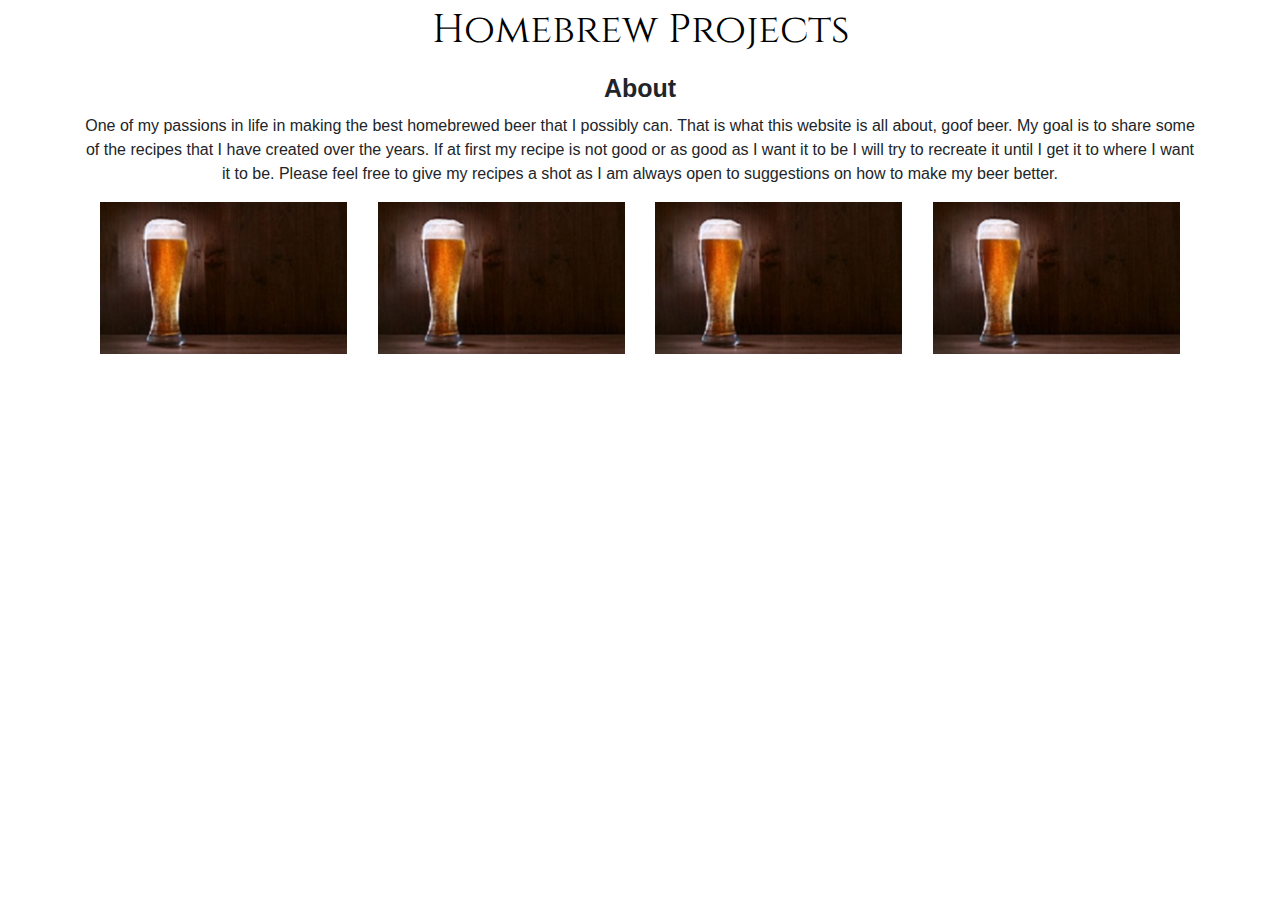
<file: Index.html>
<!DOCTYPE html>
<html>
  <head>
    <meta charset="utf-8">
    <title>Homebrew Projects</title>

    <!-- MY CSS -->
    <link rel="stylesheet" href="Index.css">
    <link href="https://fonts.googleapis.com/css?family=Acme|Cinzel|Sacramento" rel="stylesheet">

    <!-- Bootstrap-->
    <link rel="stylesheet" href="https://maxcdn.bootstrapcdn.com/bootstrap/4.0.0/css/bootstrap.min.css" integrity="sha384-Gn5384xqQ1aoWXA+058RXPxPg6fy4IWvTNh0E263XmFcJlSAwiGgFAW/dAiS6JXm" crossorigin="anonymous">
  </head>
  <body>




<!--head-->
  <div class="container">
    <div class="row">
      <div class="col-lg-12 head">
        <a href="#" class="link">Homebrew Projects</a>
      </div>
    </div>
  </div>

  <div class="container">
    <div class="row">
      <div class="col-lg-12">
        <div class="mainContent">
          <p id="about"><b>About</b></p>
          <p>One of my passions in life in making the best homebrewed beer that
          I possibly can. That is what this website is all about, goof beer.
          My goal is to share some of the recipes that I have created over the
          years. If at first my recipe is not good or as good as I want it to
          be I will try to recreate it until I get it to where I want it to be.
          Please feel free to give my recipes a shot as I am always open to
          suggestions on how to make my beer better. </p>
      </div>
    </div>
  </div>



<div class="container">
  <div class="row">

    <div class="col-lg-3 col-md-3 col-sm-6 col-xs-6">
      <div class="sidebarContent beerPicture">
        <div class="wrapper">
            <img src="Beer 1.jpg" alt="Beer 1" id="beer1" class="img-fluid">
              <div class="overlay">
                <div class="content">
                  Brown Beer <a href="Brown Beer.html">Recipe</a>
                </div>
              </div>
        </div>
      </div>
    </div>



    <div class="col-lg-3 col-md-3 col-sm-6 col-xs-6">
      <div class="sidebarContent beerPicture">
        <div class="wrapper">
            <img src="Beer 1.jpg" alt="Beer 1" id="beer1" class="img-fluid">
              <div class="overlay">
                <div class="content">
                  Ghost Pepper Brown <a href="#">Recipe</a>
                </div>
              </div>
        </div>
      </div>
    </div>

    <div class="col-lg-3 col-md-3 col-sm-6 col-xs-6">
      <div class="sidebarContent beerPicture">
        <div class="wrapper">
            <img src="Beer 1.jpg" alt="Beer 1" id="beer1" class="img-fluid">
              <div class="overlay">
                <div class="content">
                  Smoked Cherry <a href="#">Recipe</a>
                </div>
              </div>
        </div>
      </div>
    </div>

    <div class="col-lg-3 col-md-3 col-sm-6 col-xs-6">
      <div class="sidebarContent beerPicture">
        <div class="wrapper">
            <img src="Beer 1.jpg" alt="Beer 1" id="beer1" class="img-fluid">
              <div class="overlay">
                <div class="content">
                  Candy Cane Porter <a href="#">Recipe</a>
                </div>
              </div>
        </div>
      </div>
    </div>

  </div>
</div>






































    <!-- Bootstrap-->
    <script src="https://code.jquery.com/jquery-3.2.1.slim.min.js" integrity="sha384-KJ3o2DKtIkvYIK3UENzmM7KCkRr/rE9/Qpg6aAZGJwFDMVNA/GpGFF93hXpG5KkN" crossorigin="anonymous"></script>
    <script src="https://cdnjs.cloudflare.com/ajax/libs/popper.js/1.12.9/umd/popper.min.js" integrity="sha384-ApNbgh9B+Y1QKtv3Rn7W3mgPxhU9K/ScQsAP7hUibX39j7fakFPskvXusvfa0b4Q" crossorigin="anonymous"></script>
    <script src="https://maxcdn.bootstrapcdn.com/bootstrap/4.0.0/js/bootstrap.min.js" integrity="sha384-JZR6Spejh4U02d8jOt6vLEHfe/JQGiRRSQQxSfFWpi1MquVdAyjUar5+76PVCmYl" crossorigin="anonymous"></script>

  </body>
</html>
</file>
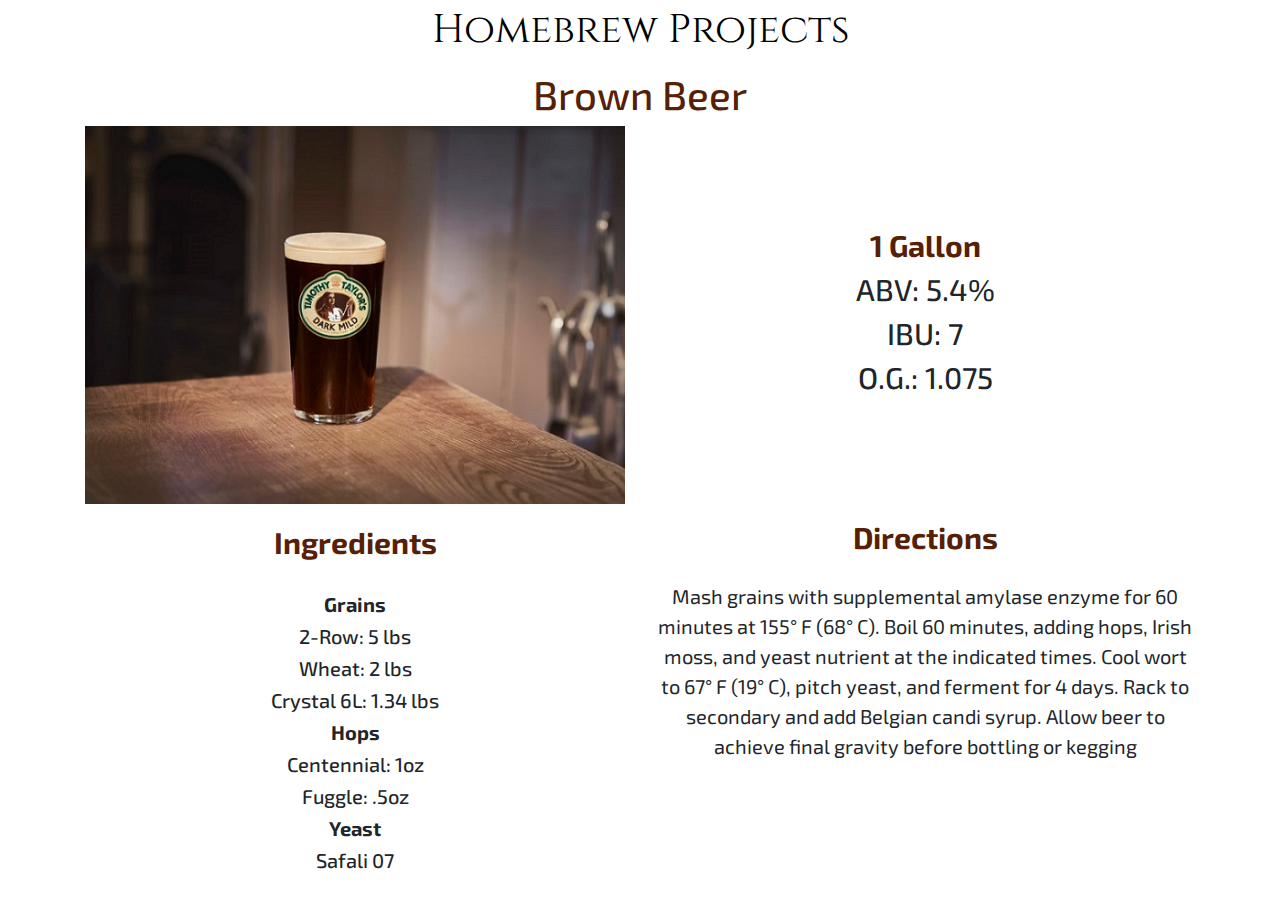
<file: Brown Beer.html>
<!DOCTYPE html>
<html>
  <head>
    <meta charset="utf-8">
    <title>Homebrew Projects</title>

    <!-- MY CSS -->
    <link rel="stylesheet" href="Brown Beer.css">

    <!-- Fonts -->
    <link href="https://fonts.googleapis.com/css?family=Exo+2" rel="stylesheet">
      <link href="https://fonts.googleapis.com/css?family=Acme|Cinzel|Sacramento" rel="stylesheet">

    <!-- Bootstrap-->
    <link rel="stylesheet" href="https://maxcdn.bootstrapcdn.com/bootstrap/4.0.0/css/bootstrap.min.css" integrity="sha384-Gn5384xqQ1aoWXA+058RXPxPg6fy4IWvTNh0E263XmFcJlSAwiGgFAW/dAiS6JXm" crossorigin="anonymous">
  </head>
  <body >


    <div class="container">
      <div class="row">
        <div class="col-lg-12 head">
          <a href="Index.html" class="link">Homebrew Projects</a>
        </div>
      </div>
    </div>

  <div class="container brown">
    <div class="row">
      <div class="col-lg-12">
        <h1 id="title">Brown Beer</h1>
      </div>
    </div>

    <div class="row">
      <div class="col-lg-6 col-md-6 col-sm-12 col-xs-12">
        <img src="Brown Beer.jpg" alt="Brown Beer" class="img-fluid">
      </div>

      <div class="col-lg-6 col-md-6 col-sm-12 col-xs-12 align-self-center">
        <h1 class="stats color"><b>1 Gallon</b></h1>
        <h1 class="stats">ABV: 5.4%</h1>
        <h1 class="stats">IBU: 7</h1>
        <h1 class="stats">O.G.: 1.075</h1>
      </div>
    </div>

    <div class="row">
      <div class="col-lg-6">
        <h1 class="ingredients color"><b>Ingredients</b></h1></br>

        <h3 class="ingredients"><b>Grains</b></h3>
        <h5 class="ingredients">2-Row: 5 lbs</h5>
        <h5 class="ingredients"> Wheat: 2 lbs</h5>
        <h5 class="ingredients">Crystal 6L: 1.34 lbs</h5>

        <h3 class="ingredients"><b>Hops</b></h3>
        <h5 class="ingredients">Centennial: 1oz</h5>
        <h5 class="ingredients">Fuggle: .5oz</h5>

        <h3 class="ingredients"><b>Yeast</b></h3>
        <h5 class="ingredients butt">Safali 07</h5>
      </div>

        <div class="col-lg-6">
          <h1 class="directions color"><b>Directions</b></h1>
          <p class="directions">Mash grains with supplemental amylase enzyme for 60 minutes at 155° F (68° C). Boil 60 minutes, adding hops, Irish moss, and yeast nutrient at the indicated times. Cool wort to 67° F (19° C), pitch yeast, and ferment for 4 days. Rack to secondary and add Belgian candi syrup. Allow beer to achieve final gravity before bottling or kegging</p>
        </div>
      </div>
    </div>

    <!-- Bootstrap-->
    <script src="https://code.jquery.com/jquery-3.2.1.slim.min.js" integrity="sha384-KJ3o2DKtIkvYIK3UENzmM7KCkRr/rE9/Qpg6aAZGJwFDMVNA/GpGFF93hXpG5KkN" crossorigin="anonymous"></script>
    <script src="https://cdnjs.cloudflare.com/ajax/libs/popper.js/1.12.9/umd/popper.min.js" integrity="sha384-ApNbgh9B+Y1QKtv3Rn7W3mgPxhU9K/ScQsAP7hUibX39j7fakFPskvXusvfa0b4Q" crossorigin="anonymous"></script>
    <script src="https://maxcdn.bootstrapcdn.com/bootstrap/4.0.0/js/bootstrap.min.js" integrity="sha384-JZR6Spejh4U02d8jOt6vLEHfe/JQGiRRSQQxSfFWpi1MquVdAyjUar5+76PVCmYl" crossorigin="anonymous"></script>

  </body>
</html>
</file>
<file: Index.css>
.head{
  text-align: center;
  font-size: 40px;
  font-family: 'Sacramento', cursive;
  font-family: 'Acme', sans-serif;
  font-family: 'Cinzel', serif;
}

.link{
  color: black;
}

.link:hover{
  text-decoration: none;
  color: green;
}

.sidebarContent{
  margin-bottom: 10px;
  text-align: center;
}

.mainContent{
  margin-bottom: 10px;
  text-align: center;
}



p{
  text-align: center;
}

h3{
  color: #e8ebef;
  font-size: 100px;
}

#about{
  font-size: 25px;
  position: relative;
  top: 10px;
}

.wrapper{
  font-family: sans-serif;
  font-size: 20px;
  position: relative;
}

img{
  opacity: 1;
  display: block;
  transition: .5s ease;
}

.content{
  position: absolute;
  top: 45%;
  left: 50%;
  transform: translate(-50%, -50%);
  -ms-transform: translate(-50%, -50%);
  text-transform: uppercase;
  color: white;
  white-space: nowrap;
  overflow: hidden;
}

.content a{
  display: block;
  background-color: #e5a760;
  color: black;
  cursor: pointer;
}

.overlay{
  opacity: 0;
}

.wrapper:hover img{
  opacity: 1;
}

.wrapper:hover .overlay{
  opacity: 1;
}

.content a:hover{
  color: white;
  text-decoration: none;
}
</file>
<file: Brown Beer.css>
.head{
  text-align: center;
  font-size: 40px;
  font-family: 'Sacramento', cursive;
  font-family: 'Acme', sans-serif;
  font-family: 'Cinzel', serif;
}

.link{
  color: black;
}

.link:hover{
  text-decoration: none;
  color: green;
}

.stats{
  font-family: 'Exo 2', sans-serif;
  text-align: center;
  font-size: 30px;
}

#title{
  font-family: 'Exo 2', sans-serif;
  text-align: center;
  color: #562006;
}

.ingredients, p{
  font-family: 'Exo 2', sans-serif;
  text-align: center;
  position: relative;
  top: 20px;
  font-size: 20px;
}

.directions{
  font-family: 'Exo 2', sans-serif;
  text-align: center;
  position: relative;
  top: 15px;
  padding-bottom: 18px;
}

.brown{
  position: relative;
  top: 10px;
}

.gallon, .color{
  color: #562006;
}

.butt{
  margin-bottom: 30px;
}

.color{
  font-size: 30px;
}

.container{
  background-color: white;
}
</file>
